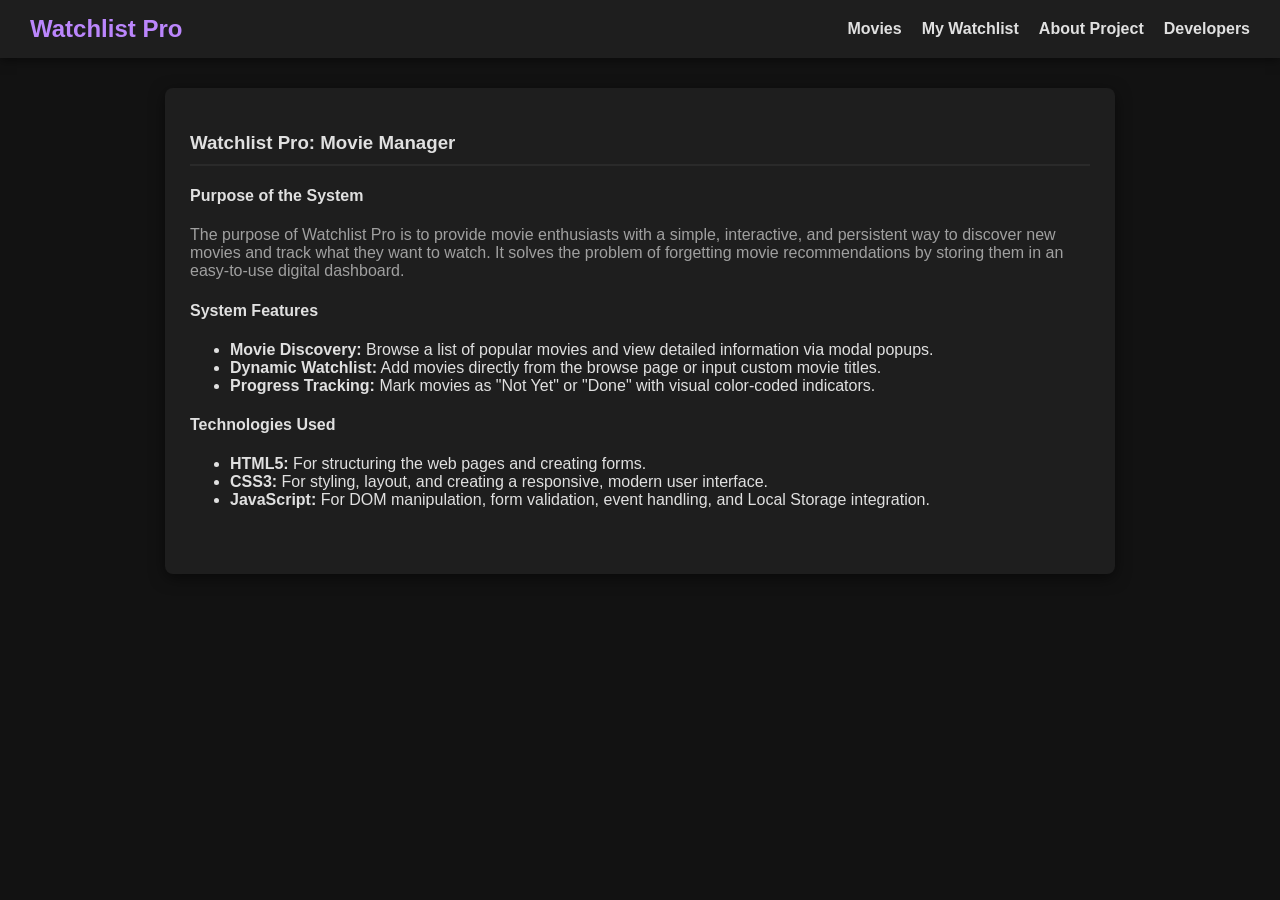
<file: about-project.html>
<!DOCTYPE html>
<html lang="en">
<head>
    <meta charset="UTF-8">
    <meta name="viewport" content="width=device-width, initial-scale=1.0">
    <title>About Project - Watchlist Pro</title>
    <link rel="stylesheet" href="style.css">
    <script src="script.js" defer></script>
</head>
<body>
    <nav>
        <h2>Watchlist Pro</h2>
        <ul>
            <li><a href="index.html">Movies</a></li>
            <li><a href="watchlist.html">My Watchlist</a></li>
            <li><a href="about-project.html">About Project</a></li>
            <li><a href="developers.html">Developers</a></li>
        </ul>
    </nav>

    <div class="container">
        <section>
            <h3>Watchlist Pro: Movie Manager</h3>
            
            <h4>Purpose of the System</h4>
            <p>The purpose of Watchlist Pro is to provide movie enthusiasts with a simple, interactive, and persistent way to discover new movies and track what they want to watch. It solves the problem of forgetting movie recommendations by storing them in an easy-to-use digital dashboard.</p>

            <h4>System Features</h4>
            <ul>
                <li><strong>Movie Discovery:</strong> Browse a list of popular movies and view detailed information via modal popups.</li>
                <li><strong>Dynamic Watchlist:</strong> Add movies directly from the browse page or input custom movie titles.</li>
                <li><strong>Progress Tracking:</strong> Mark movies as "Not Yet" or "Done" with visual color-coded indicators.</li>
            </ul>

            <h4>Technologies Used</h4>
            <ul>
                <li><strong>HTML5:</strong> For structuring the web pages and creating forms.</li>
                <li><strong>CSS3:</strong> For styling, layout, and creating a responsive, modern user interface.</li>
                <li><strong>JavaScript:</strong> For DOM manipulation, form validation, event handling, and Local Storage integration.</li>
            </ul>
        </section>
    </div>

</body>
</html>
</file>
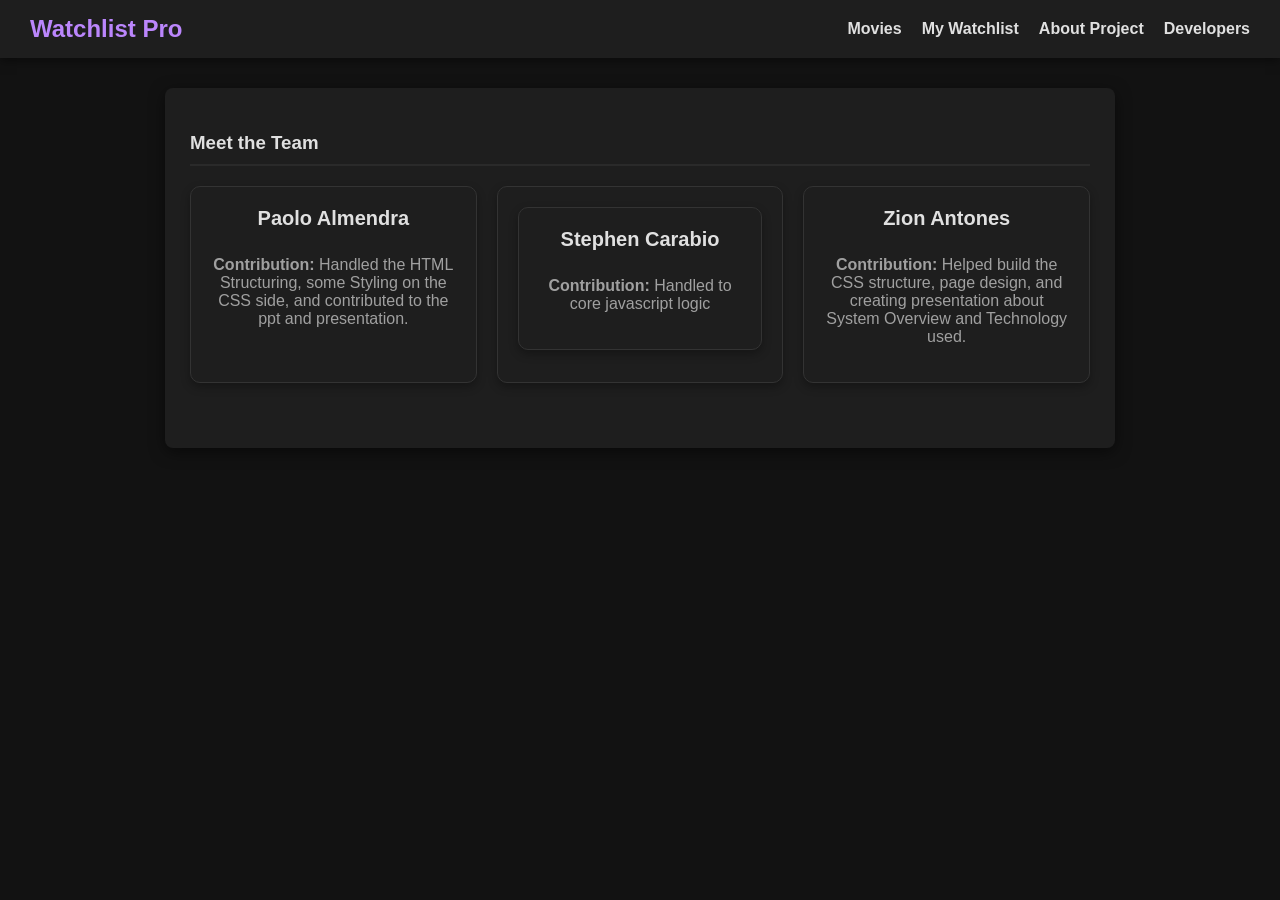
<file: developers.html>
<!DOCTYPE html>
<html lang="en">
<head>
    <meta charset="UTF-8">
    <meta name="viewport" content="width=device-width, initial-scale=1.0">
    <title>Developers - Watchlist Pro</title>
    <link rel="stylesheet" href="style.css">
    <script src="script.js" defer></script>
</head>
<body>
    <nav>
        <h2>Watchlist Pro</h2>
        <ul>
            <li><a href="index.html">Movies</a></li>
            <li><a href="watchlist.html">My Watchlist</a></li>
            <li><a href="about-project.html">About Project</a></li>
            <li><a href="developers.html">Developers</a></li>
        </ul>
    </nav>

    <div class="container">
        <section>
            <h3>Meet the Team</h3>
            
            <div class="card-grid">
                <div class="card">
                    <h4>Paolo Almendra</h4>
                    <p><strong>Contribution:</strong> Handled the HTML Structuring, some Styling on the CSS side, and contributed to the ppt and presentation.</p>
                </div>

                <div class="card">
                 <div class="card">
                    <h4>Stephen Carabio</h4>
                    <p><strong>Contribution:</strong> Handled to core javascript logic</p>
                </div>
                </div>

                <div class="card">
                    <h4>Zion Antones</h4>
                    <p><strong>Contribution:</strong> Helped build the CSS structure, page design, and creating presentation about System Overview and Technology used.</p>
                </div>
            </div>
        </section>
    </div>

</body>
</html>
</file>
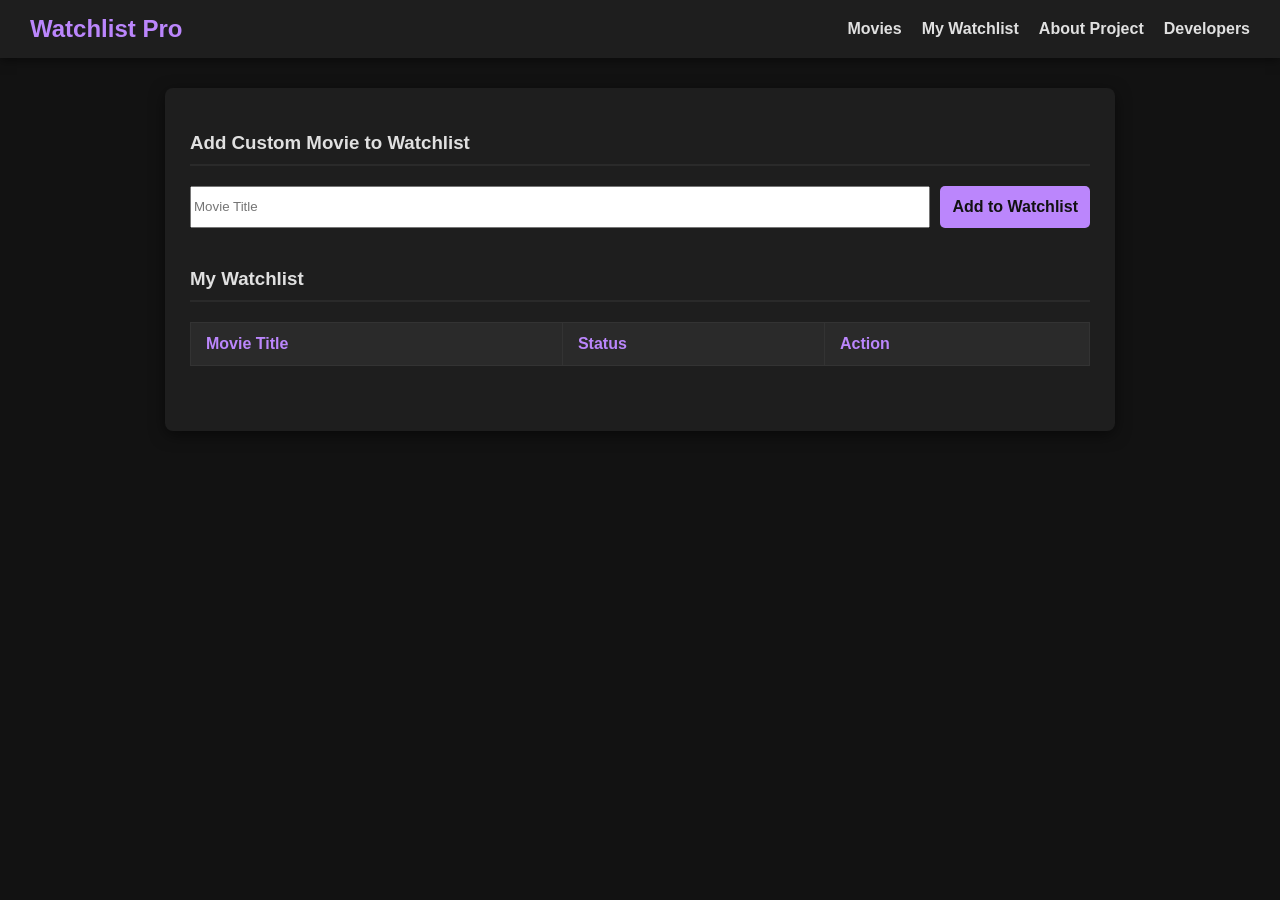
<file: watchlist.html>
<!DOCTYPE html>
<html lang="en">
<head>
    <meta charset="UTF-8">
    <meta name="viewport" content="width=device-width, initial-scale=1.0">
    <title>My Watchlist - Watchlist Pro</title>
    <link rel="stylesheet" href="style.css">
    <script src="script.js" defer></script>
</head>
<body>
    <nav>
        <h2>Watchlist Pro</h2>
        <ul>
            <li><a href="index.html">Movies</a></li>
            <li><a href="watchlist.html">My Watchlist</a></li>
            <li><a href="about-project.html">About Project</a></li>
            <li><a href="developers.html">Developers</a></li>
        </ul>
    </nav>

    <div class="container">
        <section class="add-movie-section">
            <h3>Add Custom Movie to Watchlist</h3>
            <form id="addMovieForm">
                <input type="text" id="movieTitle" placeholder="Movie Title">
                <p id="error-msg" style="color: red; display: none;">Title cannot be empty!</p>
                <button type="submit">Add to Watchlist</button>
            </form>
        </section>

        <section class="watchlist-section">
            <h3>My Watchlist</h3>
            <table id="watchlistTable">
                <thead>
                    <tr>
                        <th>Movie Title</th>
                        <th>Status</th>
                        <th>Action</th>
                    </tr>
                </thead>
                <tbody id="watchlistBody">
                    </tbody>
            </table>
        </section>
    </div>

</body>
</html>
</file>
<file: style.css>
body {
    font-family: 'Segoe UI', Tahoma, Geneva, Verdana, sans-serif;
    background-color: #121212; /* Dark Background */
    color: #E0E0E0; /* Light Text */
    margin: 0;
    padding: 0;
}

h2, h3, h4 {
    color: #E0E0E0;
}

p, label {
    color: #A0A0A0;
}


/* Global Buttons */
button {
    width: 100%;
    padding: 12px;
    background-color: #BB86FC; 
    color: #121212; 
    border: none;
    border-radius: 5px;
    font-size: 16px;
    font-weight: bold;
    cursor: pointer;
    margin-top: 10px;
    transition: opacity 0.2s, transform 0.1s;
}

button:hover {
    opacity: 0.85;
}

button:active {
    transform: scale(0.98);
}



nav {
    background: #1E1E1E;
    padding: 15px 30px;
    display: flex;
    justify-content: space-between;
    align-items: center;
    box-shadow: 0 2px 10px rgba(0,0,0,0.5);
}

nav h2 {
    margin: 0;
    color: #BB86FC; /* Purple Logo Text */
}

nav ul {
    list-style: none;
    display: flex;
    gap: 20px;
    margin: 0;
    padding: 0;
}

nav a {
    color: #E0E0E0;
    text-decoration: none;
    font-weight: bold;
    transition: color 0.2s;
}

nav a:hover {
    color: #BB86FC;
}


.container {
    max-width: 900px;
    margin: 30px auto;
    padding: 25px;
    background: #1E1E1E; 
    border-radius: 8px;
    box-shadow: 0 4px 15px rgba(0,0,0,0.5);
}

section {
    margin-bottom: 40px;
}

section h3 {
    border-bottom: 2px solid #2A2A2A;
    padding-bottom: 10px;
    margin-bottom: 20px;
}


#addMovieForm {
    display: flex;
    gap: 10px;
}
#addMovieForm input {
    flex: 1;
    margin-right: 0;
}
#addMovieForm button {
    width: auto;
    margin-top: 0;
}


.delete-btn { background: #CF6679; color: #121212; } 
.status-btn { background: #FFCC00; color: #121212; } 
.info-btn { background: #03DAC6; color: #121212; } 


.card-grid {
    display: flex;
    gap: 20px;
    flex-wrap: wrap; 
}

.card {
    border: 1px solid #333;
    padding: 20px;
    border-radius: 10px;
    background: #1E1E1E;
    text-align: center;
    flex: 1;
    min-width: 200px;
    box-shadow: 0 4px 10px rgba(0, 0, 0, 0.3);
    transition: background-color 0.3s ease, transform 0.2s ease;
}

.card:hover {
    background-color: #2A2A2A; 
    transform: translateY(-5px);
}

.card h4 {
    margin-top: 0;
    font-size: 20px;
}

.rating {
    color: #FFCC00; 
    font-size: 20px;
    margin-bottom: 10px;
    letter-spacing: 2px;
}

.card button {
    margin: 5px 0;
    width: 100%;
}
.card-img {
    width: 100%;
    height: 250px;
    object-fit: cover; 
    border-radius: 8px;
    margin-bottom: 15px;
}

.short-desc {
    font-size: 14px;
    color: #A0A0A0;
    margin-bottom: 20px;
    line-height: 1.4;
    min-height: 40px; 
}

table {
    width: 100%;
    border-collapse: collapse;
    margin-top: 15px;
    color: #E0E0E0;
}

table, th, td {
    border: 1px solid #333;
}

th, td {
    padding: 12px 15px;
    text-align: left;
}

th {
    background-color: #2A2A2A;
    color: #BB86FC;
}

td button {
    padding: 8px 12px;
    font-size: 13px;
    margin: 0;
}


.modal {
    display: none; 
    position: fixed; 
    z-index: 10; 
    left: 0; 
    top: 0; 
    width: 100%; 
    height: 100%; 
    background-color: rgba(0,0,0,0.8); 
}

.modal-content {
    background-color: #1E1E1E;
    color: #E0E0E0;
    margin: 10% auto; 
    padding: 30px;
    border-radius: 8px;
    border: 1px solid #333;
    width: 50%;
    max-width: 500px;
    box-shadow: 0 5px 25px rgba(0,0,0,0.8);
    position: relative;
    text-align: center;
}

.close-btn {
    color: #A0A0A0;
    position: absolute;
    top: 10px;
    right: 20px;
    font-size: 28px;
    font-weight: bold;
    cursor: pointer;
    transition: color 0.2s;
}

.close-btn:hover {
    color: #BB86FC;
}
.modal-img {
    width: 100%;
    max-height: 300px;
    object-fit: cover;
    border-radius: 8px;
    margin-bottom: 15px;
}

#modalTitle {
    color: #E0E0E0;
    margin: 10px 0;
}

#modalText {
    color: #A0A0A0;
    line-height: 1.6;
    margin-bottom: 25px;
}
</file>
